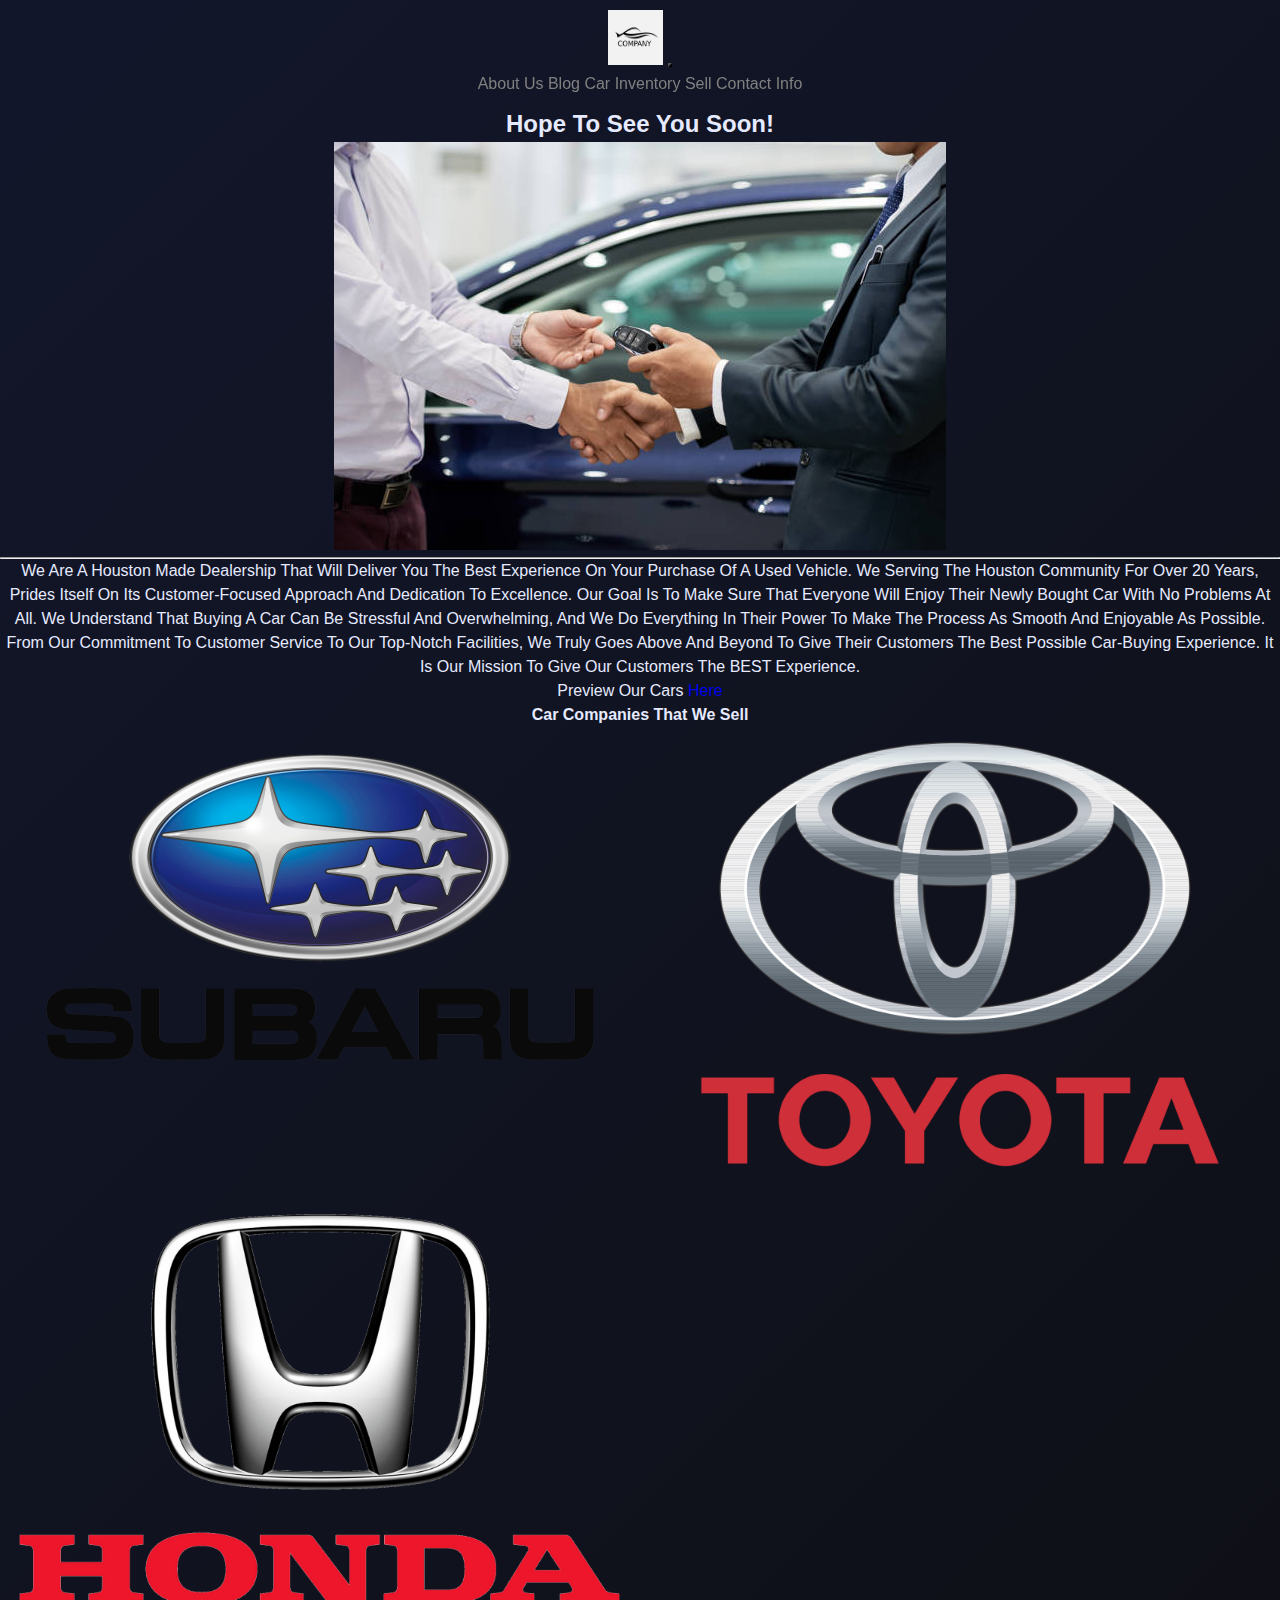
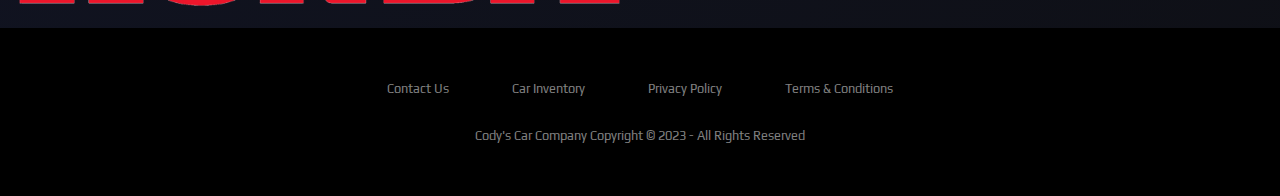
<file: about.html>
<!DOCTYPE html>
<html>
    <head>
        <meta charset="utf-8">
        <meta http-equiv="X-UA-Compatible" content="IE=edge">
        <meta name="viewport" content="width=device-width, initial-scale=1">

        <!-- Bootstrap CSS -->
        <link href="https://cdn.jsdelivr.net/npm/bootstrap@5.1.3/dist/css/bootstrap.min.css" rel="stylesheet" integrity="sha384-1BmE4kWBq78iYhFldvKuhfTAU6auU8tT94WrHftjDbrCEXSU1oBoqyl2QvZ6jIW3" crossorigin="anonymous">
        <!-- Bootstrap Icons CSS -->
        <link rel="stylesheet" href="https://cdn.jsdelivr.net/npm/bootstrap-icons@1.9.1/font/bootstrap-icons.css">

        <!-- Bootstrap JavaScript -->
        <script src="https://cdn.jsdelivr.net/npm/bootstrap@5.1.3/dist/js/bootstrap.bundle.min.js" integrity="sha384-ka7Sk0Gln4gmtz2MlQnikT1wXgYsOg+OMhuP+IlRH9sENBO0LRn5q+8nbTov4+1p" crossorigin="anonymous"></script>
    
        <link rel="stylesheet" href="style.css" type="text/css">
        
        <title>My Final Project Website</title>
        <!--FONT AWESOME-->
        <link rel="stylesheet" href="https://cdnjs.cloudflare.com/ajax/libs/font-awesome/4.7.0/css/font-awesome.min.css">

        <!--GOOGLE FONTS-->
        <link rel="preconnect" href="https://fonts.gstatic.com">
        <link href="https://fonts.googleapis.com/css2?family=Fredoka+One&family=Play&display=swap" rel="stylesheet"> 
        
    </head>
    <body>
        <nav class="navbar navbar-expand-lg navbar-dark bg-dark">
            <div class="container-fluid">
                <a class="navbar-brand" href="index.html"><img src="carlogo.png"></a>
                
                <button class="navbar-toggler" type="button" data-bs-toggle="collapse" data-bs-target="#main-nav">
                        <span class="navbar-toggler-icon"></span>
                    </button>
                    
                    <div class="collapse navbar-collapse" id="main-nav">
                        <ul class="navbar-nav">
                            <il class="nav-item">
                                <a class="nav-link" href="about.html">About Us</a>
                            </il>
                            <il class="nav-item">
                                <a class="nav-link" href="blog.html">Blog</a>
                            </il>
                            <il class="nav-item">
                                <a class="nav-link" href="car.html">Car Inventory</a>
                            </il>
                            <il class="nav-item">
                                <a class="nav-link" href="sell.html">Sell</a>
                            </il>
                            <il class="nav-item">
                                <a class="nav-link" href="contact.html">Contact Info</a>
                            </il>
                        </ul>
                    </div>
            </div>
        </nav>
        <main>
            <div class="center">
                <h2>Hope to see you soon!</h2>
                <img src="about1.jpg">
                <hr>
                <p>We are a Houston made Dealership that will deliver you the best experience on
                    your purchase of a used vehicle. We serving the Houston community for over 20 years, prides itself on its customer-focused approach and dedication to excellence.
                    Our goal is to make sure that everyone will enjoy their
                    newly bought car with no problems at all. We understand that buying a car can be stressful and overwhelming, and we do everything in their power to make the process as smooth and enjoyable as possible. 
                    From our commitment to customer service to our top-notch facilities, we truly goes above and beyond to give their customers the best possible car-buying experience.
                    It is our mission to give our customers the BEST experience. 
                </p>
                <p>
                    Preview Our Cars <a href="car.html">Here</a>
                </p>
                <h4>
                    Car Companies that we sell
                </h4>
            </div>
            <div class="container">
                    <img class="small" src="toyota.png">
                    <img class="small" src="subaru.png" style="float: left">
                    <img class="small" src="honda.png">
                </div>
        </main>
            <footer>
                <div class="footer">
                    <div class="row">
                        <ul>
                            <li><a href="contact.html">Contact us</a></li>
                            <li><a href="car.html">Car Inventory</a></li>
                            <li><a href="https://www.ftc.gov/business-guidance/resources/ftcs-privacy-rule-auto-dealers-faqs">Privacy Policy</a></li>
                            <li><a href="https://www.texasattorneygeneral.gov/consumer-protection/automotive-scams/buying-new-or-used-car">Terms & Conditions</a></li>
                        </ul>
                    </div>

                    <div class="row">
                       Cody's Car Company Copyright © 2023 - All rights reserved  
                    </div>
                </div>
            </footer>
    </body>
</html>
</file>
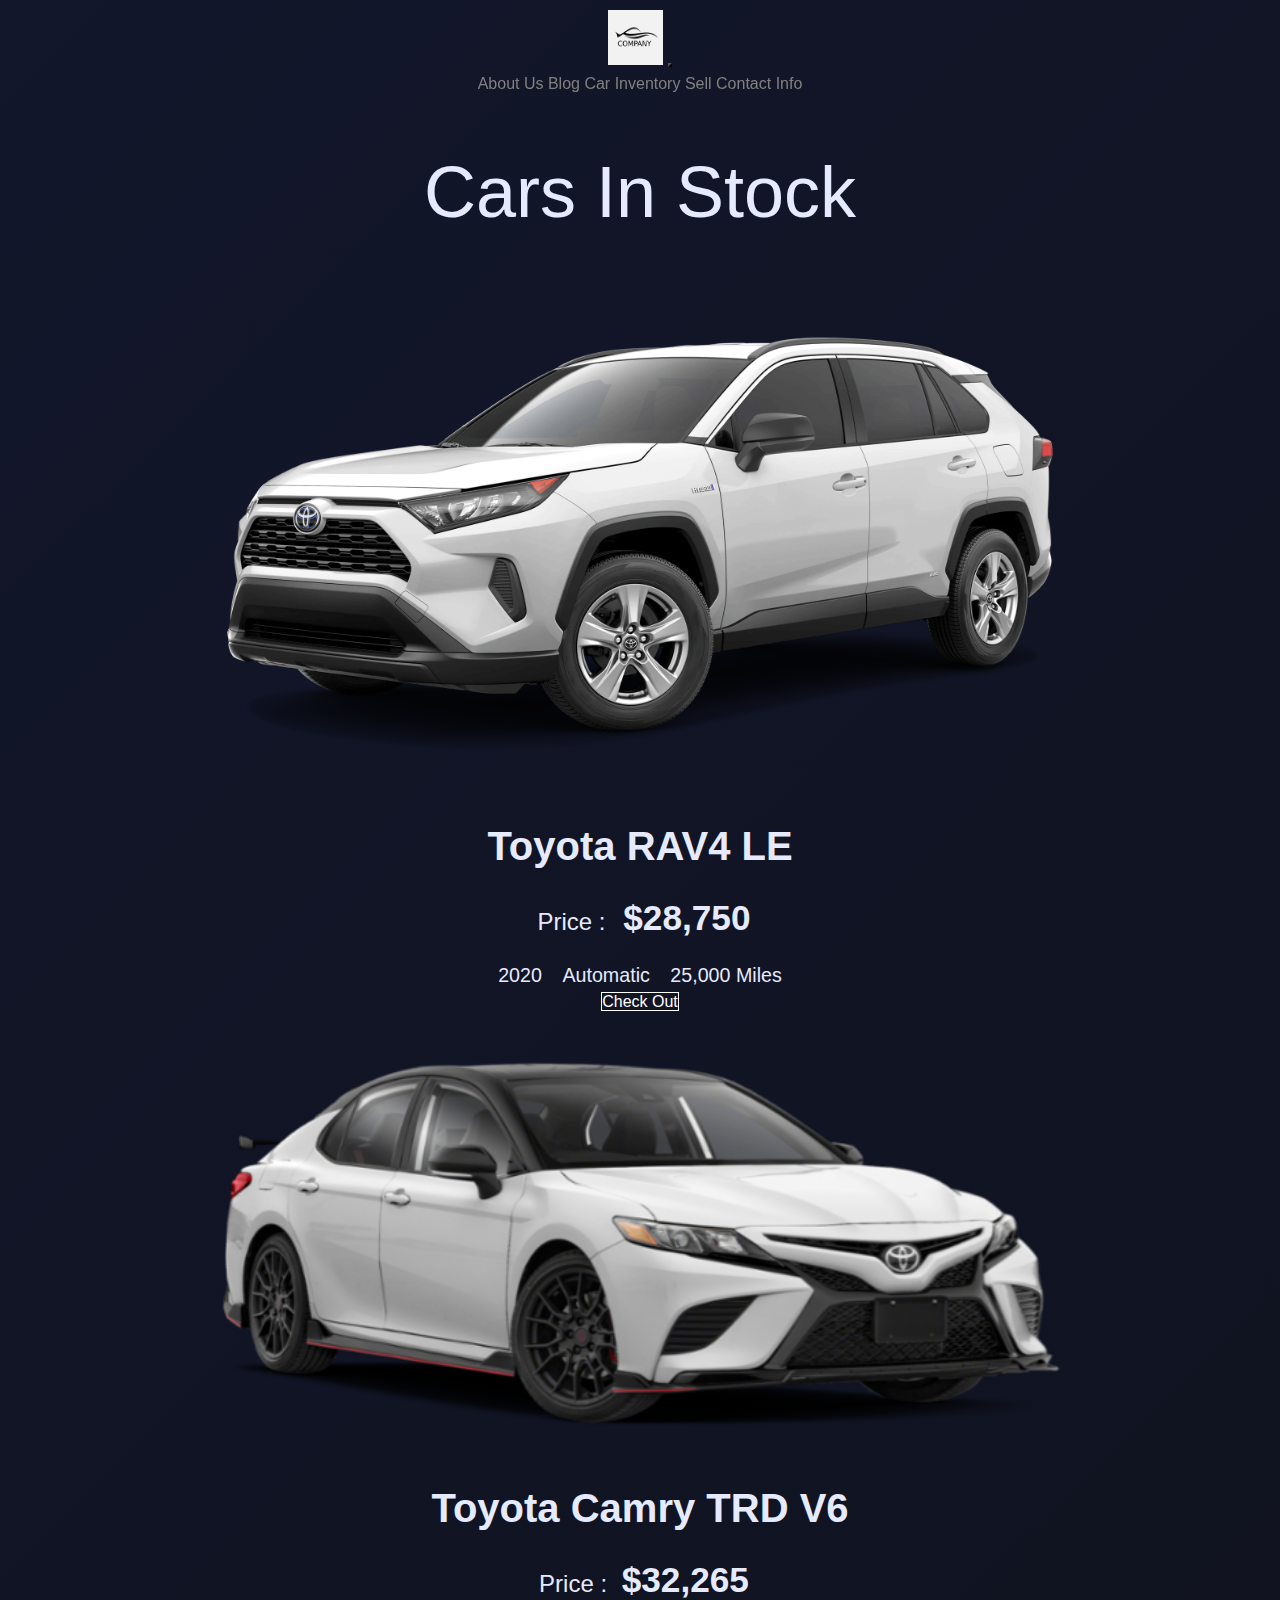
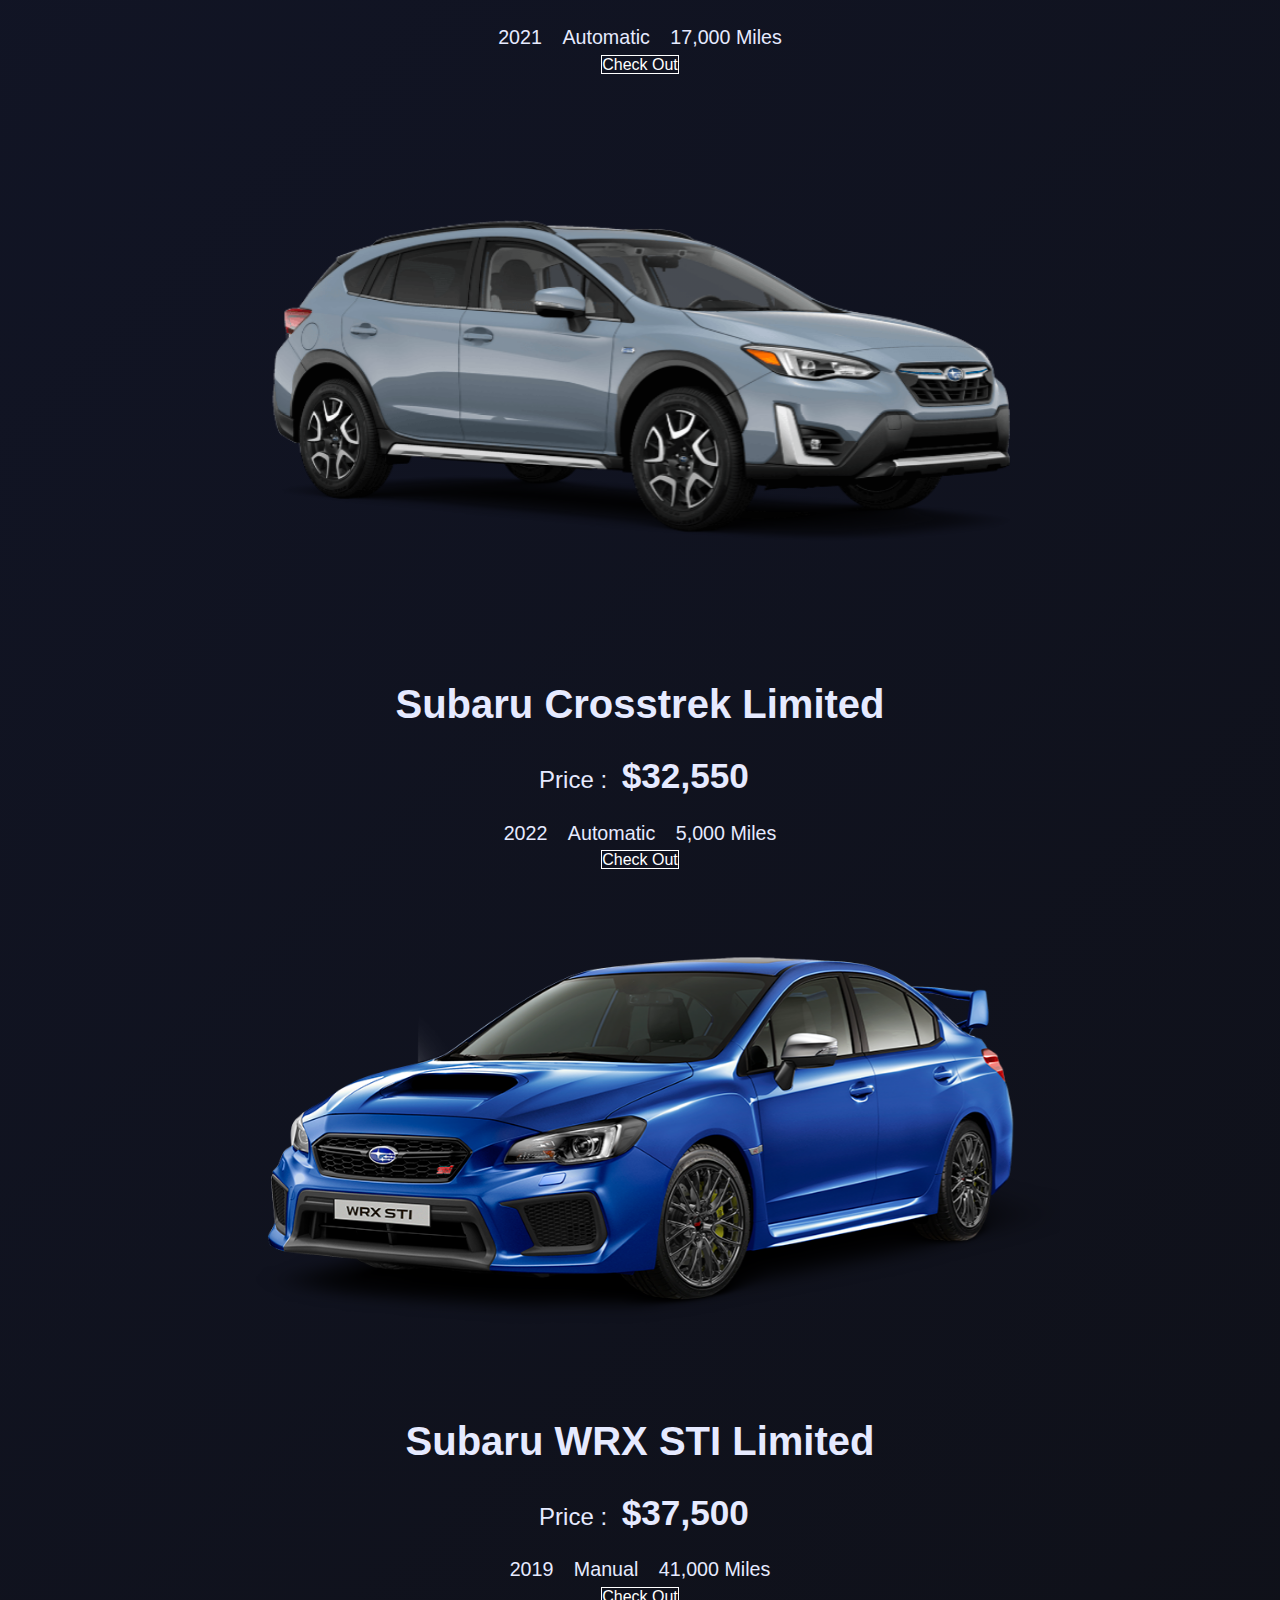
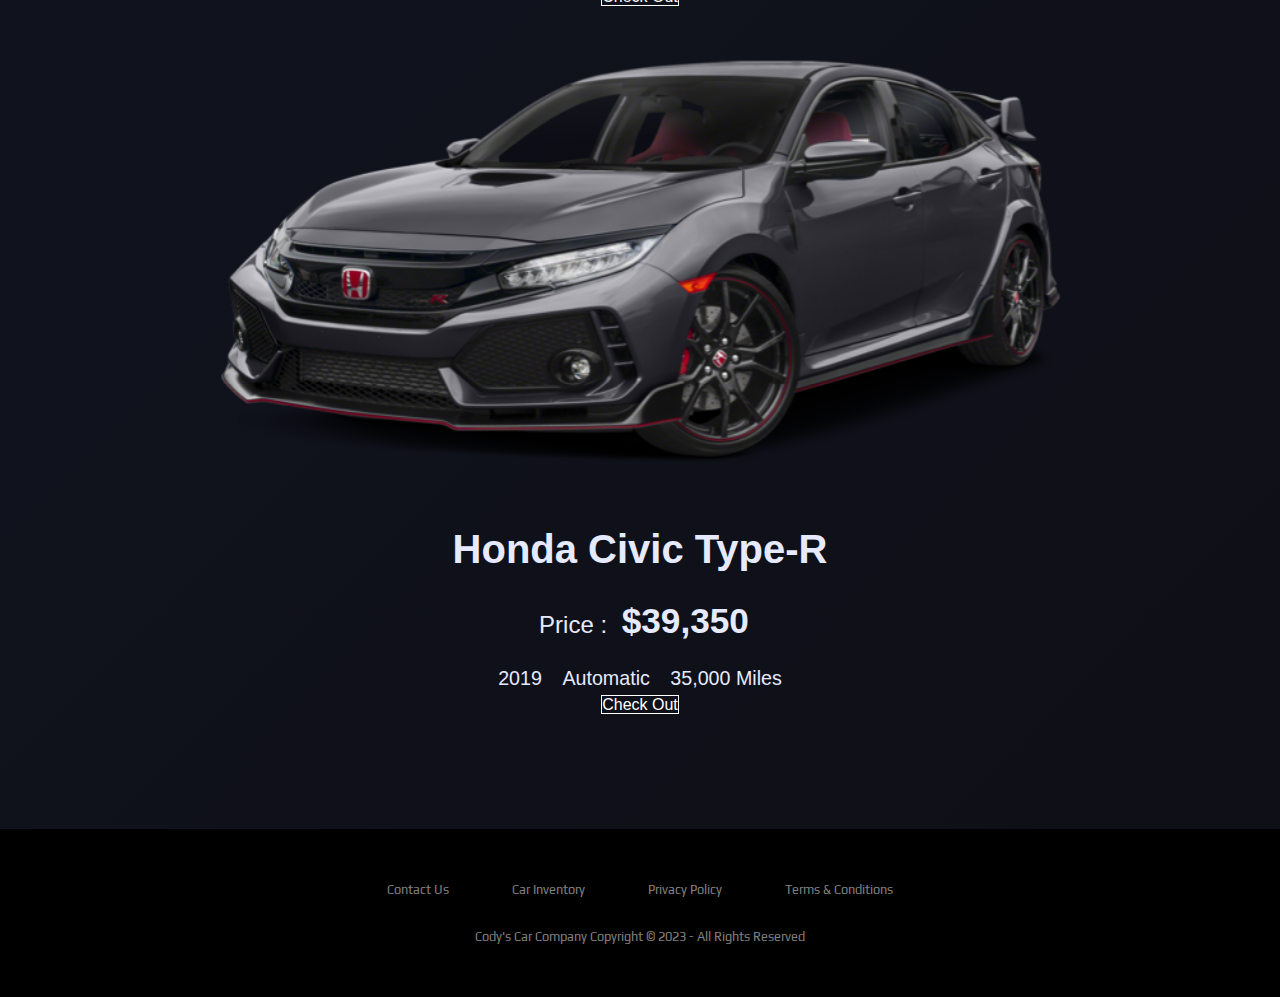
<file: car.html>
<!DOCTYPE html>
<html>
    <head>
        <meta charset="utf-8">
        <meta http-equiv="X-UA-Compatible" content="IE=edge">
        <meta name="viewport" content="width=device-width, initial-scale=1">

        <!-- Bootstrap CSS -->
        <link href="https://cdn.jsdelivr.net/npm/bootstrap@5.1.3/dist/css/bootstrap.min.css" rel="stylesheet" integrity="sha384-1BmE4kWBq78iYhFldvKuhfTAU6auU8tT94WrHftjDbrCEXSU1oBoqyl2QvZ6jIW3" crossorigin="anonymous">
        <!-- Bootstrap Icons CSS -->
        <link rel="stylesheet" href="https://cdn.jsdelivr.net/npm/bootstrap-icons@1.9.1/font/bootstrap-icons.css">

        <!-- Bootstrap JavaScript -->
        <script src="https://cdn.jsdelivr.net/npm/bootstrap@5.1.3/dist/js/bootstrap.bundle.min.js" integrity="sha384-ka7Sk0Gln4gmtz2MlQnikT1wXgYsOg+OMhuP+IlRH9sENBO0LRn5q+8nbTov4+1p" crossorigin="anonymous"></script>
    
        <link rel="stylesheet" href="style.css" type="text/css">
        
        <title>My Final Project Website</title>
        <!--FONT AWESOME-->
        <link rel="stylesheet" href="https://cdnjs.cloudflare.com/ajax/libs/font-awesome/4.7.0/css/font-awesome.min.css">

        <!--GOOGLE FONTS-->
        <link rel="preconnect" href="https://fonts.gstatic.com">
        <link href="https://fonts.googleapis.com/css2?family=Fredoka+One&family=Play&display=swap" rel="stylesheet"> 
        
    </head>
    <body>
        <nav class="navbar navbar-expand-lg navbar-dark bg-dark">
            <div class="container-fluid">
                <a class="navbar-brand" href="index.html"><img src="carlogo.png"></a>
                
                <button class="navbar-toggler" type="button" data-bs-toggle="collapse" data-bs-target="#main-nav">
                        <span class="navbar-toggler-icon"></span>
                    </button>
                    
                    <div class="collapse navbar-collapse" id="main-nav">
                        <ul class="navbar-nav">
                            <il class="nav-item">
                                <a class="nav-link" href="about.html">About Us</a>
                            </il>
                            <il class="nav-item">
                                <a class="nav-link" href="blog.html">Blog</a>
                            </il>
                            <il class="nav-item">
                                <a class="nav-link" href="car.html">Car Inventory</a>
                            </il>
                            <il class="nav-item">
                                <a class="nav-link" href="sell.html">Sell</a>
                            </il>
                            <il class="nav-item">
                                <a class="nav-link" href="contact.html">Contact Info</a>
                            </il>
                        </ul>
                    </div>
            </div>
        </nav>
        <main>
            <section class="vehicles" id="vehicles">

    <h1 class="heading">Cars In Stock</h1>

    <div class="vehicles-slider">
        
            <div class="box">
                <img src="rav4.png" alt="">
                <div class="content">
                    <h3>Toyota RAV4 LE</h3>
                    <div class="price"> <span>price :</span> $28,750 </div>
                    <p>
                        <span>2020</span>  
                        <span>automatic</span> 
                        <span>25,000 miles</span> 
                    </p>
                    <a href="#" class="btn">check out</a>
                </div>
            </div>
            
            <div class="box">
                <img src="camry.png" alt="">
                <div class="content">
                    <h3>Toyota Camry TRD V6</h3>
                    <div class="price"> <span>price : </span> $32,265 </div>
                    <p>
                        <span>2021</span>  
                        <span>automatic</span> 
                        <span>17,000 miles</span> 
                    </p>
                    <a href="#" class="btn">check out</a>
                </div>
            </div>
            
            <div class="box">
                <img src="crosstrek.png" alt="">
                <div class="content">
                    <h3>Subaru Crosstrek Limited</h3>
                    <div class="price"> <span>price : </span> $32,550 </div>
                    <p>
                        <span>2022</span>  
                        <span>automatic</span> 
                        <span>5,000 miles</span> 
                    </p>
                    <a href="#" class="btn">check out</a>
                </div>
            </div>
            
            <div class="box">
                <img src="wrx.png" alt="">
                <div class="content">
                    <h3>Subaru WRX STI Limited</h3>
                    <div class="price"> <span>price : </span> $37,500 </div>
                    <p>
                        <span>2019</span>  
                        <span>Manual</span> 
                        <span>41,000 miles</span> 
                    </p>
                    <a href="#" class="btn">check out</a>
                </div>
            </div>
            
            <div class="box">
                <img src="typer.png" alt="">
                <div class="content">
                    <h3>Honda Civic Type-R</h3>
                    <div class="price"> <span>price : </span> $39,350 </div>
                    <p>
                        <span>2019</span>  
                        <span>automatic</span> 
                        <span>35,000 miles</span> 
                    </p>
                    <a href="#" class="btn">check out</a>
                </div>
            </div>
        </div>
        </main>
            <footer>
                <div class="footer">
                    <div class="row">
                        <ul>
                            <li><a href="contact.html">Contact us</a></li>
                            <li><a href="car.html">Car Inventory</a></li>
                            <li><a href="https://www.ftc.gov/business-guidance/resources/ftcs-privacy-rule-auto-dealers-faqs">Privacy Policy</a></li>
                            <li><a href="https://www.texasattorneygeneral.gov/consumer-protection/automotive-scams/buying-new-or-used-car">Terms & Conditions</a></li>
                        </ul>
                    </div>

                    <div class="row">
                       Cody's Car Company Copyright © 2023 - All rights reserved  
                    </div>
                </div>
            </footer>
    </body>
</html>
</file>
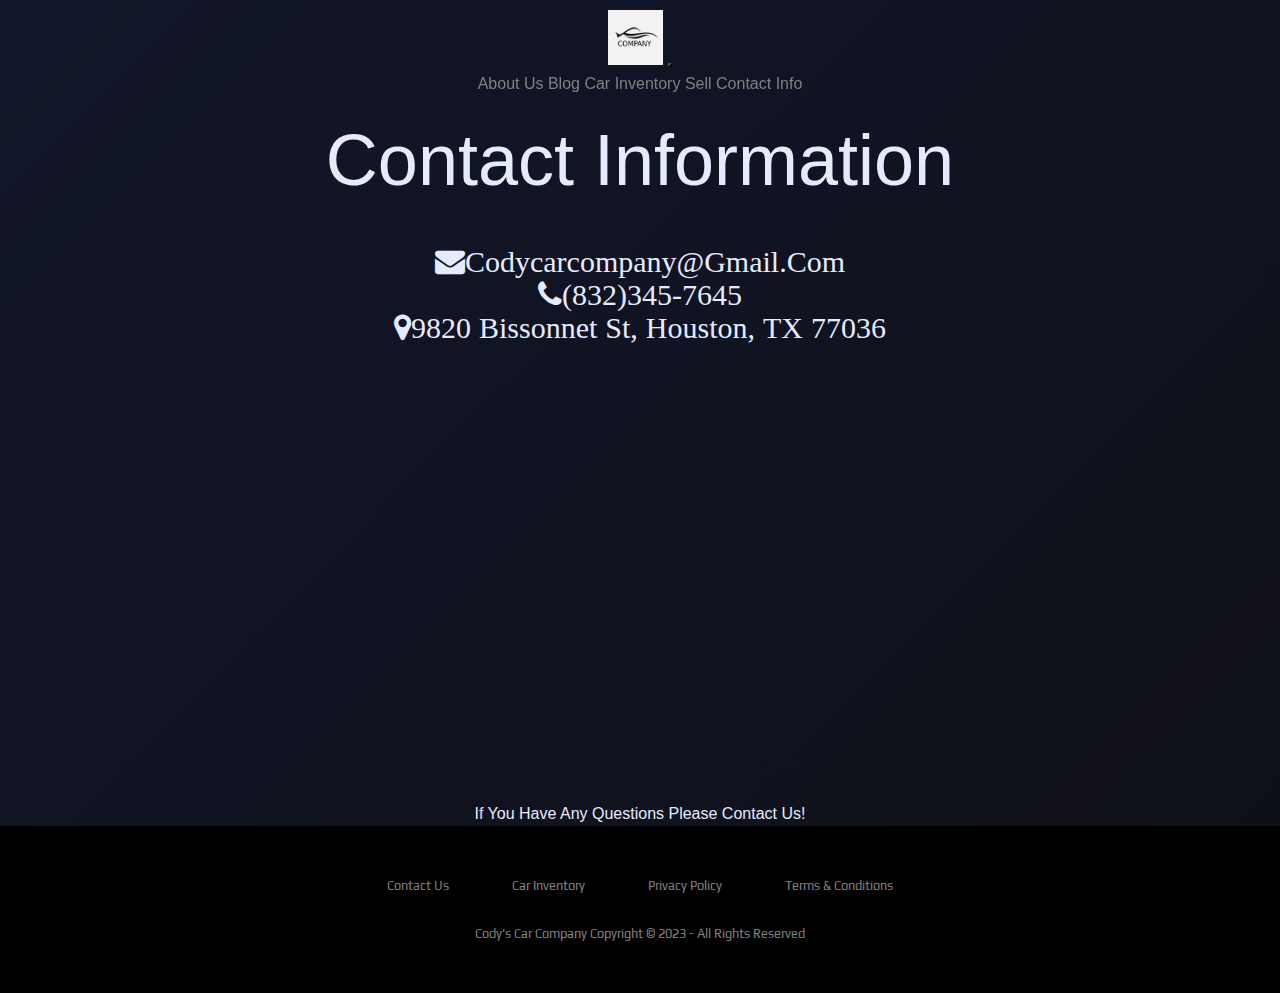
<file: contact.html>
<!DOCTYPE html>
<html>
    <head>
        <meta charset="utf-8">
        <meta http-equiv="X-UA-Compatible" content="IE=edge">
        <meta name="viewport" content="width=device-width, initial-scale=1">

        <!-- Bootstrap CSS -->
        <link href="https://cdn.jsdelivr.net/npm/bootstrap@5.1.3/dist/css/bootstrap.min.css" rel="stylesheet" integrity="sha384-1BmE4kWBq78iYhFldvKuhfTAU6auU8tT94WrHftjDbrCEXSU1oBoqyl2QvZ6jIW3" crossorigin="anonymous">
        <!-- Bootstrap Icons CSS -->
        <link rel="stylesheet" href="https://cdn.jsdelivr.net/npm/bootstrap-icons@1.9.1/font/bootstrap-icons.css">

        <!-- Bootstrap JavaScript -->
        <script src="https://cdn.jsdelivr.net/npm/bootstrap@5.1.3/dist/js/bootstrap.bundle.min.js" integrity="sha384-ka7Sk0Gln4gmtz2MlQnikT1wXgYsOg+OMhuP+IlRH9sENBO0LRn5q+8nbTov4+1p" crossorigin="anonymous"></script>
    
        <link rel="stylesheet" href="style.css" type="text/css">
        
        <title>My Final Project Website</title>
        <!--FONT AWESOME-->
        <link rel="stylesheet" href="https://cdnjs.cloudflare.com/ajax/libs/font-awesome/4.7.0/css/font-awesome.min.css">

        <!--GOOGLE FONTS-->
        <link rel="preconnect" href="https://fonts.gstatic.com">
        <link href="https://fonts.googleapis.com/css2?family=Fredoka+One&family=Play&display=swap" rel="stylesheet"> 
        
    </head>
    <body>
        <nav class="navbar navbar-expand-lg navbar-dark bg-dark">
            <div class="container-fluid">
                <a class="navbar-brand" href="index.html"><img src="carlogo.png"></a>
                
                <button class="navbar-toggler" type="button" data-bs-toggle="collapse" data-bs-target="#main-nav">
                        <span class="navbar-toggler-icon"></span>
                    </button>
                    
                    <div class="collapse navbar-collapse" id="main-nav">
                        <ul class="navbar-nav">
                            <il class="nav-item">
                                <a class="nav-link" href="about.html">About Us</a>
                            </il>
                            <il class="nav-item">
                                <a class="nav-link" href="blog.html">Blog</a>
                            </il>
                            <il class="nav-item">
                                <a class="nav-link" href="car.html">Car Inventory</a>
                            </il>
                            <il class="nav-item">
                                <a class="nav-link" href="sell.html">Sell</a>
                            </il>
                            <il class="nav-item">
                                <a class="nav-link" href="contact.html">Contact Info</a>
                            </il>
                        </ul>
                    </div>
            </div>
        </nav>
        <main>
            <h1 class="heading">Contact Information</h1>
            <div class="center">
                <div>
                <i class="fa fa-envelope" style="font-size: 30px">codycarcompany@gmail.com</i>
                </div>
                <i class="fa fa-phone" style="font-size: 30px">(832)345-7645</i>
                <div>
                <i class="fa fa-map-marker" style="font-size: 30px">9820 Bissonnet St, Houston, TX 77036</i>
                </div>
                <iframe src="https://www.google.com/maps/embed?pb=!1m18!1m12!1m3!1d3466.5061722954483!2d-95.55197843534202!3d29.676101213529556!2m3!1f0!2f0!3f0!3m2!1i1024!2i768!4f13.1!3m3!1m2!1s0x8640c2a7d298513f%3A0x4ef54988da6648ec!2s9820%20Bissonnet%20St%2C%20Houston%2C%20TX%2077036!5e0!3m2!1sen!2sus!4v1677473170162!5m2!1sen!2sus" width="600" height="450" style="border:0;" allowfullscreen="" loading="lazy" referrerpolicy="no-referrer-when-downgrade"></iframe>
            <p>If you have any questions please contact us!</p>
            </div>
        </main>
            <footer>
                <div class="footer">
                    <div class="row">
                        <ul>
                            <li><a href="contact.html">Contact us</a></li>
                            <li><a href="car.html">Car Inventory</a></li>
                            <li><a href="https://www.ftc.gov/business-guidance/resources/ftcs-privacy-rule-auto-dealers-faqs">Privacy Policy</a></li>
                            <li><a href="https://www.texasattorneygeneral.gov/consumer-protection/automotive-scams/buying-new-or-used-car">Terms & Conditions</a></li>
                        </ul>
                    </div>

                    <div class="row">
                       Cody's Car Company Copyright © 2023 - All rights reserved  
                    </div>
                </div>
            </footer>
    </body>
</html>
</file>
<file: style.css>
@import url('https://fonts.googleapis.com/css2?family=Ubuntu&display=swap');

*{
    margin:0; padding:0;
    box-sizing: border-box;
    outline: none; border none;
    text-decoration: none;
    text-transform: capitalize;
    transition: all .2s linear;
}


section{
    padding: 2rem 9%;
}

nav {
    padding: 10px;
    text-align: center;
    width: 100%;
    position: sticky;
    top: 0px;
    
}
.navbar img{
    height: 55px;
    width: 55px;
}

.nav-link {
  display: inline-block;
  position: relative;
  color: gray;
}

.nav-link:after {
  content: '';
  position: absolute;
  width: 100%;
  transform: scaleX(0);
  height: 2px;
  bottom: 0;
  left: 0;
  background-color: gray;
  transform-origin: bottom right;
  transition: transform 0.25s ease-out;
}

.nav-link:hover:after {
  transform: scaleX(1);
  transform-origin: bottom left;
}

.home{
    padding-top: 1rem;
    text-align: center;
}

.home h3{
    font-size: 7.5vw;
    text-transform: uppercase;
}
.home img{
    height: 700px;
    width: 100%;
}

.home-parallax{
    text-shadow: 10px 10px blue;
}

button{
    background-color: white;
    font-size: 20px;
}
button:hover{
    filter: brightness(50%);
}
@keyframes lights {
  0% {
    color: hsl(230, 40%, 80%);
    text-shadow:
      0 0 1em hsla(320, 100%, 50%, 0.2),
      0 0 0.125em hsla(320, 100%, 60%, 0.3),
      -1em -0.125em 0.5em hsla(40, 100%, 60%, 0),
      1em 0.125em 0.5em hsla(200, 100%, 60%, 0);
  }
  
  30% { 
    color: hsl(230, 80%, 90%);
    text-shadow:
      0 0 1em hsla(320, 100%, 50%, 0.5),
      0 0 0.125em hsla(320, 100%, 60%, 0.5),
      -0.5em -0.125em 0.25em hsla(40, 100%, 60%, 0.2),
      0.5em 0.125em 0.25em hsla(200, 100%, 60%, 0.4);
  }
  
  40% { 
    color: hsl(230, 100%, 95%);
    text-shadow:
      0 0 1em hsla(320, 100%, 50%, 0.5),
      0 0 0.125em hsla(320, 100%, 90%, 0.5),
      -0.25em -0.125em 0.125em hsla(40, 100%, 60%, 0.2),
      0.25em 0.125em 0.125em hsla(200, 100%, 60%, 0.4);
  }
  
  70% {
    color: hsl(230, 80%, 90%);
    text-shadow:
      0 0 1em hsla(320, 100%, 50%, 0.5),
      0 0 0.125em hsla(320, 100%, 60%, 0.5),
      0.5em -0.125em 0.25em hsla(40, 100%, 60%, 0.2),
      -0.5em 0.125em 0.25em hsla(200, 100%, 60%, 0.4);
  }
  
  100% {
    color: hsl(230, 40%, 80%);
    text-shadow:
      0 0 1em hsla(320, 100%, 50%, 0.2),
      0 0 0.125em hsla(320, 100%, 60%, 0.3),
      1em -0.125em 0.5em hsla(40, 100%, 60%, 0),
      -1em 0.125em 0.5em hsla(200, 100%, 60%, 0);
  }
  
}

body {
  font: 100% / 1.5 Raleway, sans-serif;
  color: hsl(230, 100%, 95%);
  background: linear-gradient(135deg, hsl(230, 40%, 12%), hsl(230, 20%, 7%));

}

h1 {
  margin: auto;
  font-size: 3.5rem;
  font-weight: 300;
  animation: lights 5s 750ms linear infinite;
}

.heading{
    padding-bottom: 2rem;
    text-align: center;
    font-size: 4.5rem;
}

.heading span{
    position: relative;
    z-index: 0;
}

.heading span::before{
    content: '';
    position: absolute;
    bottom:1rem; left:0;
    height: 100%;
    width: 100%;
    z-index: -1;
    clip-path: polygon(0 90%, 100% 80%, 100% 100%, 0% 100%);
}
.vehicles .vehicles-slider{
    padding-bottom: 5rem;
}

.vehicles .vehicles-slider .box{
    text-align: center;
}

.vehicles .vehicles-slider .box img{
    width: 100%;
    transform: scale(.8);
}
.vehicles .vehicles-slider .box .content h3{
    font-size: 2.5rem;
}

.vehicles .vehicles-slider .box .content .price{
    font-size: 2.2rem;
    padding: 1rem 0;
    font-weight: bolder;
}

.vehicles .vehicles-slider .box .content .price span{
    font-size: 1.5rem;
    font-weight: normal;
}


.vehicles .vehicles-slider .box .content span{
    font-size: 1.23rem;
    padding: 0.5rem;
}

.vehicles .btn{
    color: white;
    border: 1px solid;
}
.center{
    text-align: center;
}
.plate{
    align-items: center;
    color: rgb(4, 16, 34);
    width: 100%;
    height: 48px;
    padding: 0px 16px;
    font-size: 18px;
    letter-spacing: 0.25px;
    font-family: Calibre;
    outline: none;
    border: 1px solid rgb(153, 157, 163);
}
.sell{
    display: inline-block;
}
div label{
    display: block;
}

.sellbutton{
    width: 100%;
    min-height: 48px;
    max-height: 48px;
    padding: 0px 32px;
    border: none;
    width: max-content;
    letter-spacing: 1.25px;
    text-transform: uppercase;
    font-size: 18px;
    white-space: nowrap;
    background: navy;
    color: rgb(255, 255, 255);
}

.footer{
    background:#000;
    padding:30px 0px;
    font-family: 'Play', sans-serif;
    text-align: center;
}

.footer .row{
    width:100%;
    margin:1% 0%;
    padding:0.6% 0%;
    color:gray;
    font-size:0.8em;
    text-align:center;
}

.footer .row a{
    text-decoration:none;
    color:gray;
    transition:0.5s;
}

.footer .row a:hover{
    color:#fff;
}

.footer .row ul{
    width:100%;
}

.footer .row ul li{
    display:inline-block;
    margin:0px 30px;
}

.footer .row a i{
    font-size:2em;
    margin:0% 1%;
}

@media (max-width:720px){
.footer{
text-align:left;
padding:5%;
}
.footer .row ul li{
display:block;
margin:10px 0px;
text-align:left;
}
.footer .row a i{
margin:0% 3%;
}
}
.small{
    height:50%;
    width:50%;
}

.contain{
    display: flex;
    align-items: center;
}
</file>
